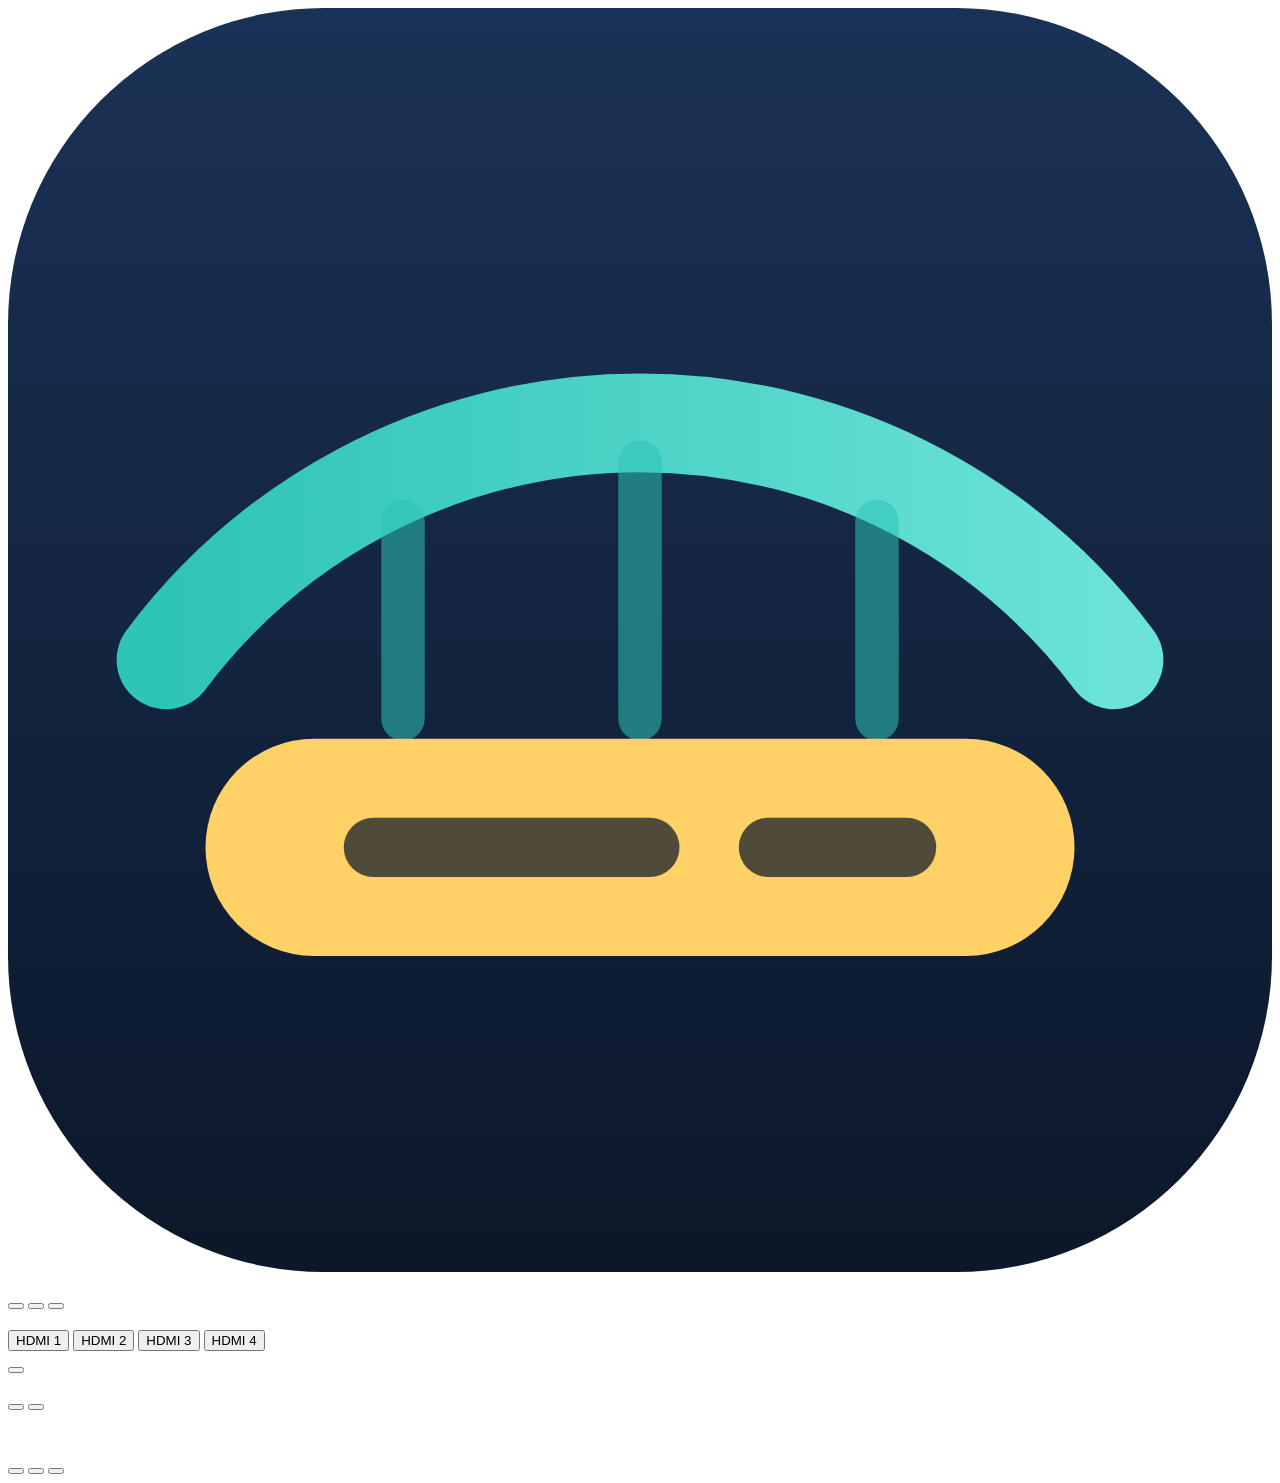
<file: kopru/web/tv/webos/govde.html>
<!-- SPDX-License-Identifier: AGPL-3.0-only -->
<!-- webOS uygulamasının gövdesi: başlatıcı (tv/webos/yukleyici.js) bunu bilgisayardan alıp <body> içine koyar (PROTOKOL 18). -->
<div id="hdmi"></div>
<div id="kok"></div>

<section id="e-ara" class="ekran">
  <div class="tv-marka">
    <svg class="tv-logo" viewBox="0 0 64 64" aria-hidden="true">
      <defs>
        <linearGradient id="tl-z" x1="0" y1="0" x2="0" y2="1"><stop offset="0" stop-color="#1A3256"/><stop offset="1" stop-color="#0C1729"/></linearGradient>
        <linearGradient id="tl-k" x1="0" y1="0" x2="1" y2="0"><stop offset="0" stop-color="#2EC4B6"/><stop offset="1" stop-color="#6BE3D7"/></linearGradient>
      </defs>
      <rect width="64" height="64" rx="16" fill="url(#tl-z)"/>
      <path d="M8 33 A30 30 0 0 1 56 33" fill="none" stroke="url(#tl-k)" stroke-width="5" stroke-linecap="round"/>
      <path d="M20 26 V36 M32 23 V36 M44 26 V36" stroke="#2EC4B6" stroke-width="2.2" stroke-linecap="round" opacity=".55"/>
      <rect x="10" y="37" width="44" height="11" rx="5.5" fill="#FFD166"/>
      <rect x="17" y="41" width="17" height="3" rx="1.5" fill="#0C1729" opacity=".72"/>
      <rect x="37" y="41" width="10" height="3" rx="1.5" fill="#0C1729" opacity=".72"/>
    </svg>
    <div>
      <div class="tv-ad" id="tv-ad"></div>
      <div class="tv-slogan" id="tv-slogan"></div>
    </div>
  </div>
  <h1 data-i="ara_baslik"></h1>
  <p id="ara-durum" class="yardim"></p>
  <div id="ara-liste" class="liste"></div>
  <p id="ara-hata" class="hata"></p>
  <div class="satir">
    <button class="dugme" id="b-yeniden" data-i="yeniden"></button>
    <button class="dugme" id="b-elle" data-i="elle"></button>
    <button class="dugme" id="b-deneme" data-i="deneme"></button>
  </div>
</section>

<section id="e-hdmi" class="ekran">
  <h1 data-i="hdmi_baslik"></h1>
  <p class="yardim" data-i="hdmi_ipucu"></p>
  <div class="satir">
    <button class="dugme buyuk" data-hdmi="1">HDMI 1</button>
    <button class="dugme buyuk" data-hdmi="2">HDMI 2</button>
    <button class="dugme buyuk" data-hdmi="3">HDMI 3</button>
    <button class="dugme buyuk" data-hdmi="4">HDMI 4</button>
  </div>
  <p id="hdmi-hata" class="hata"></p>
  <div class="satir"><button class="dugme" id="b-hdmi-geri" data-i="geri"></button></div>
</section>

<section id="e-elle" class="ekran">
  <h1 data-i="elle_baslik"></h1>
  <p class="yardim" data-i="elle_ipucu"></p>
  <div id="adres-alan" class="adres-alan"></div>
  <div class="tus-izgara" id="tus-izgara"></div>
  <p id="elle-hata" class="hata"></p>
  <div class="satir">
    <button class="dugme" id="b-elle-tamam" data-i="tamam"></button>
    <button class="dugme" id="b-elle-iptal" data-i="iptal"></button>
  </div>
</section>

<section id="e-calis" class="ekran sade">
  <div id="calis-ipucu" class="ipucu"></div>
  <div id="calis-hata" class="hata buyuk-hata"></div>
  <div id="demo-not" class="ipucu"></div>
</section>

<section id="panel" class="ekran">
  <h1 data-i="panel_baslik"></h1>
  <table class="bilgi">
    <tr><th data-i="p_bilgisayar"></th><td id="p-pc"></td></tr>
    <tr><th data-i="p_baglanti"></th><td id="p-baglanti"></td></tr>
    <tr><th data-i="p_ceviri"></th><td id="p-ceviri"></td></tr>
    <tr><th data-i="p_son"></th><td id="p-son"></td></tr>
    <tr><th data-i="p_hdmi"></th><td id="p-hdmi"></td></tr>
    <tr><th data-i="p_surum"></th><td id="p-surum"></td></tr>
  </table>
  <div class="satir">
    <button class="dugme" id="b-p-kapat" data-i="kapat"></button>
    <button class="dugme" id="b-p-hdmi" data-i="hdmi_degistir"></button>
    <button class="dugme" id="b-p-pc" data-i="pc_degistir"></button>
  </div>
</section>
</file>
